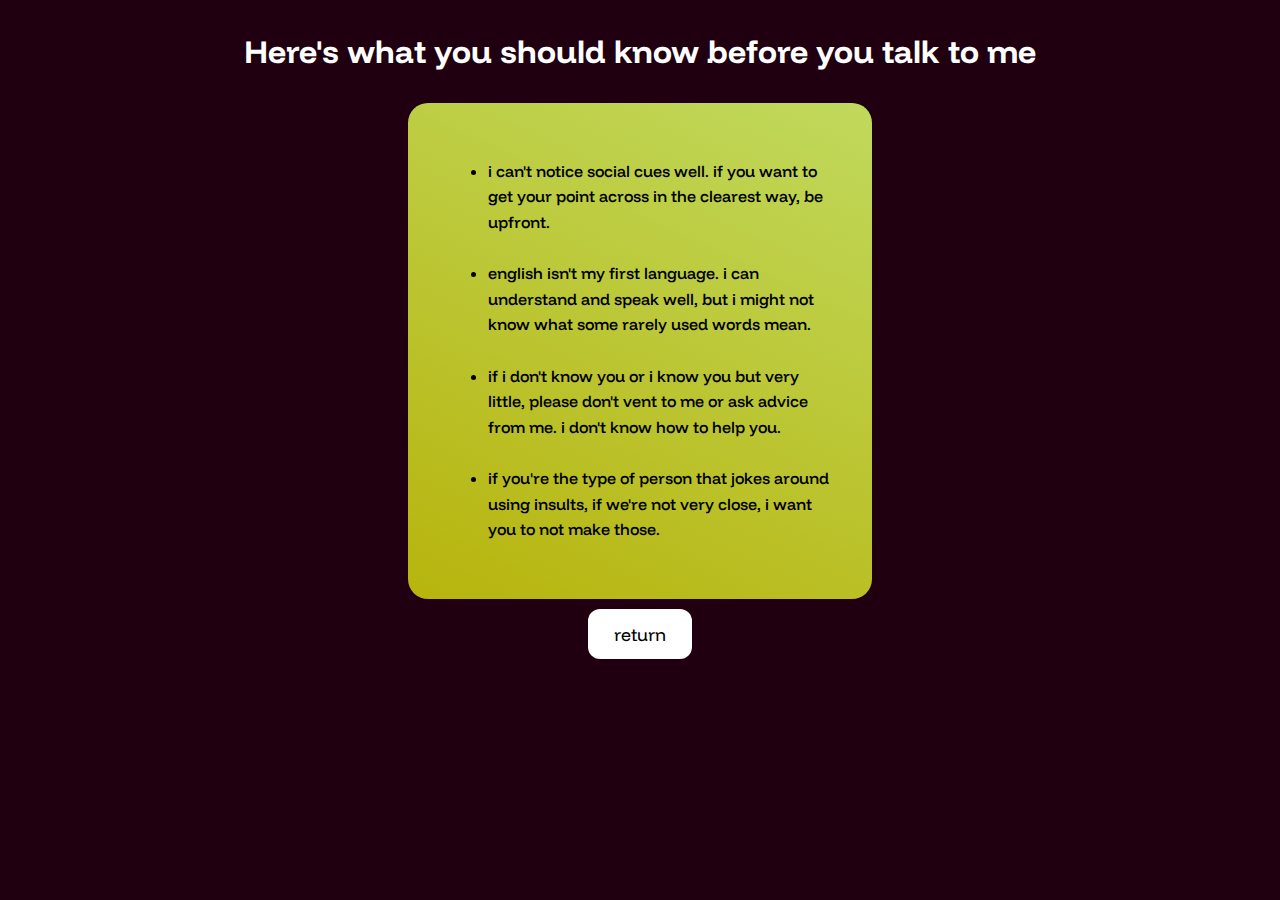
<file: about-me-v2/byi.html>
<!DOCTYPE html>
<html lang="en">
<head>
    <meta charset="UTF-8">
    <meta name="viewport" content="width=device-width, initial-scale=1.0"> 

    <title>MYSTERIOUS CAVE 2: byi</title>
    <link rel="icon" href="../fav.ico" type="image/x-icon">
    <link rel="stylesheet" href="../style.css">
    
    <style>
        body {
            background: #200010;
            display: flex;
            align-items: center;
            flex-direction: column;
            gap: 10px;
        }

        .list {
            position: relative;
            border-radius: 20px;
            max-width: calc(100% - 70%);
            padding: 40px;
            line-height: 1.6;
            
            color: #FFF;
            
            text-align: left;
        }

        .list::before {
            content: '';
            position: absolute;
            border-radius: 20px;
            inset: 0;
            background: 000010;
            background: linear-gradient(25deg,rgba(200, 200, 12, 1) 0%, rgba(210, 241, 101, 1) 100%);
            opacity: 0.9;
            z-index: -1;
        }
        
        .header h1, .header p {
            text-align: center;
            color: white;
        }
        
        li {
            color: black;
            font-weight: 500;
        }
        
        @media (max-width: 768px) {
            .list { 
                max-width: 80%;
                padding: 30px;
            }
        }
        
    </style>
</head>
<body>
    <div>
        <noscript><h2 style="color: salmon; text-align: center;"> Looks like you have JavaScript disabled 💔 Please enable it if you want the site to work. </h2></noscript>
    </div>
    <div class="header">
        <h1>Here's what you should know before you talk to me</h1>
    </div>
    <div class="list">
        <ul>
            <li>i can't notice social cues well. if you want to get your point across in the clearest way, be upfront.</li>
            <br>
            <li>english isn't my first language. i can understand and speak well, but i might not know what some rarely used words mean.</li>
            <br>
            <li>if i don't know you or i know you but very little, please don't vent to me or ask advice from me. i don't know how to help you. </li>
            <br>
            <li>if you're the type of person that jokes around using insults, if we're not very close, i want you to not make those.</li>
        </ul>
    </div>
    <div>
        <a id="back" href="index.html">return</a>
    </div>
</body>
</html>
</file>
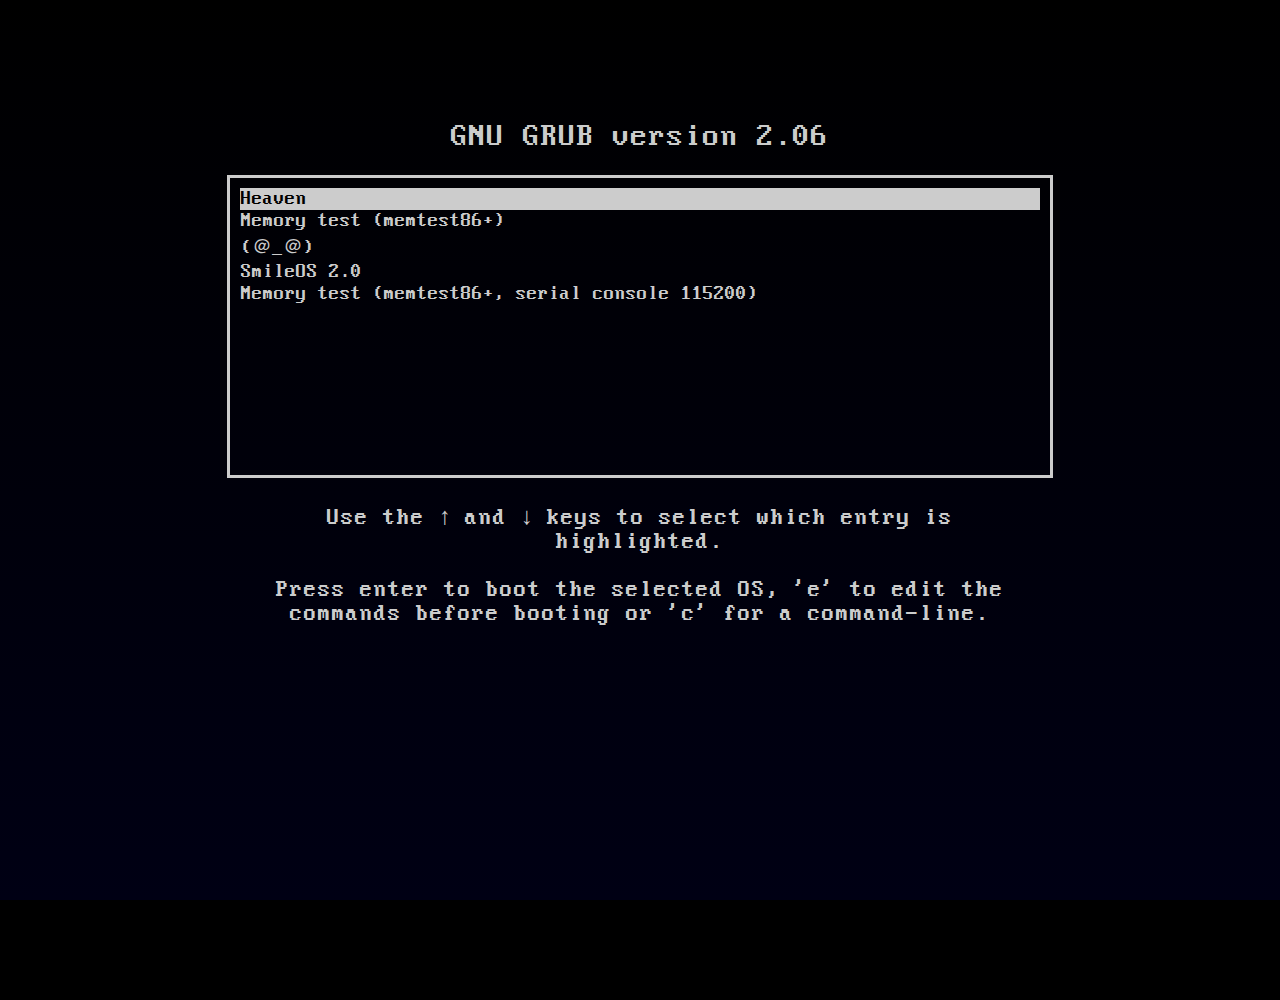
<file: bootloader/grub.html>
<!DOCTYPE html>
<html lang="en">
<head>
    <link rel="icon" href="C:\Users\tadeu\Desktop\gitbas\mystihouse\favicon.ico" type="image/x-icon">
    <meta charset="UTF-8">
    <meta name="viewport" content="width=device-width, initial-scale=1.0">
    <link rel="stylesheet" href="../style.css">
    <title>Sigma World</title>
    <style>
        @font-face { font-family: VGA DOS; src: url('../fonts/VGA.ttf'); } 
        body {
            margin-top: 100px;
            height: 100vh;

            color: #ccc;
            background-color: black;

            display: flex;
            align-items: center;
            flex-direction: column;
            overflow: hidden;

            font-family: VGA DOS, sans-serif;
        }
        
        .bootloader {
            width: 90%;
            max-width: 800px;
            padding: 10px;
            font-size: 20px;

            border: 3px solid #ccc;

            text-align: left;
        }

        .bootloader ul { list-style: none; padding: 0; margin: 0; }
        .bootloader ul li { border: 1px solid transparent; }
        
        .bootloader ul li.active {
            border: 1px solid #ccc;
            background-color: #ccc;
            color: black;
        }

        .help-me-text {
            font-size: 24px;
            max-width: 800px;

            text-align: center;
        }

        .that-underscore-i-hate {
            left: 10px;
            font-size: 32px;
            margin-top: -100px;

            position: absolute;

            animation: flashy 0.3s step-end infinite;
        }

        .help-me-mobile-buttons button {
            padding: 10px 5px;
            font-size: 16px;
            border: 3px solid #ccc;
            border-radius: 0px;
            cursor: pointer;
            background-color: transparent;
            color: #ccc;
            transition: background-color 0.02s, box-shadow 0.02s;
            font-family: VGA DOS, sans-serif;
        }

        #versionText11::after { content: var(--version); }

        @keyframes flashy {
            from, to {
                color: transparent;
            }
            50% {
                color: white;
            }
        }

        @media (max-width: 999px) { .help-me-text { display: none; } .help-me-mobile-buttons { display: block; } }
        @media (min-width: 1000px) { .help-me-text { display: block; } .help-me-mobile-buttons { display: none; } }

    </style>
    <script src="../scripts/scrapeGithubData.js"></script>
</head>
<body>
    <div class="grub-text">
        <h1 style="text-align: center; font-weight: 100;">GNU GRUB  version 2.06</h1>
    </div>
    <div class="bootloader">
        <ul>
            <li class="active" grab-url="../about-me-v2/index.html">Heaven </li>
            <li grab-url="https://www.youtube.com/watch?v=PlkjJqWbGTk">Memory test (memtest86+)</li>
            
            <li grab-url="https://64.media.tumblr.com/2a3c53f4c19fa3c04939533f1c968331/7017e983c6bae104-a9/s1280x1920/ad3144360244cc145c8bcf64ff97ef502cc3b18a.gifv">(＠_＠) </li>
            <li grab-url="https://www.youtube.com/watch?v=DLIBgKc3JtY">SmileOS 2.0</li>
            <li grab-url="https://youtu.be/lMAacN9JuTg?si=oxehnd6tlCtT3-LZ">Memory test (memtest86+, serial console 115200)</li>
            
            <br><br><br><br><br><br><br><br>
        </ul>
    </div>
    <div class="help-me-text">
        <p>Use the ↑ and ↓ keys to select which entry is highlighted.</p>
        <p>Press enter to boot the selected OS, 'e' to edit the commands before booting or 'c' for a command-line.</p>
    </div>
    <div class="help-me-mobile-buttons">
        <br>
        <button em-key="ArrowDown" em-code="ArrowDown">Arrow Down</button>
        <button em-key="Enter" em-code="Enter">Enter</button>
        <button em-key="ArrowUp" em-code="ArrowUp">Arrow Up</button>
    </div>
    <script>
        let currentIndex = 0;
        const options = document.querySelectorAll('.bootloader ul li');

        function updateIndex() {
            options.forEach((option, index) => {
                if(index === currentIndex) {
                    option.classList.add('active');
                } else {
                    option.classList.remove('active');
                }
            });
        }

        document.querySelectorAll('.help-me-mobile-buttons button[em-key]').forEach(button => {
            button.addEventListener('click', function() {
            const key = button.getAttribute('em-key');
            const code = button.getAttribute('em-code');
            const event = new KeyboardEvent('keydown', {
                bubbles: true,
                cancelable: true,
                key: key,
                code: code,
            });

            document.dispatchEvent(event);
            
            button.disabled = true;
            setTimeout(() => {
                button.disabled = false;
            }, 100);
            });
        });

        document.addEventListener('keydown', (event) => {
            switch(event.key) {
                case "Enter":
                    const selectedOption = options[currentIndex];
                    const url = selectedOption.getAttribute('grab-url');

                    if (url) {
                        document.body.innerHTML = '';

                        const fuckingUnderscore = document.createElement('div');

                        fuckingUnderscore.classList.add('that-underscore-i-hate');
                        fuckingUnderscore.textContent = '_';

                        document.body.appendChild(fuckingUnderscore);
                        
                        setTimeout(() => {
                            window.location.href = url;
                        }, 350);
                    }
                    break;
                case 'ArrowUp':
                    currentIndex = (currentIndex > 0) ? currentIndex - 1 : options.length - 1;
                    break;
                case "ArrowDown":
                    currentIndex = (currentIndex < options.length - 1) ? currentIndex + 1 : 0;
                    break;
                case "c":
                    window.location.href = "https://hackertyper.net/";
                    break;
                case "e":
                    no();
                    setTimeout(() => {
                        window.location.reload();
                    }, 3500);
                    break;
            }
            updateIndex();
        });

        function no() {
            const textNodes = [];
            const walker = document.createTreeWalker(document.body, NodeFilter.SHOW_TEXT, null, false);

            let node;

            while (node = walker.nextNode()) {
                textNodes.push(node);
            }

            textNodes.forEach(textNode => {
                textNode.nodeValue = 'No';
            });
        }
    </script>
</body>
</html>
</file>
<file: style.css>
@import url('https://fonts.googleapis.com/css2?family=Averia+Sans+Libre:ital,wght@0,300;0,400;0,700;1,300;1,400;1,700&family=Gantari:ital,wght@0,100..900;1,100..900&family=Jua&display=swap');
@import url("https://cdnjs.cloudflare.com/ajax/libs/font-awesome/6.5.2/css/all.min.css");

@import url('https://fonts.googleapis.com/css2?family=Poppins:ital,wght@0,100;0,200;0,300;0,400;0,500;0,600;0,700;0,800;0,900;1,100;1,200;1,300;1,400;1,500;1,600;1,700;1,800;1,900&display=swap');
@import url('https://fonts.googleapis.com/css2?family=Funnel+Display:wght@300..800&display=swap');


:root {
  --bg-color: linear-gradient(rgba(0, 0, 0, 1) 0%, rgb(0, 0, 20) 100%);
  --text-color: white;
  --text-color-inverted: #000000;
  --element-color: white;
  --element-color-inverted: #000000;
  --name-color: rgb(253, 251, 212);

  --version: "v1.2"
}

.light {
  --bg-color: linear-gradient(rgba(253, 251, 212, 1) 0%, rgb(250, 250, 235) 100%);
  --text-color: #000000;
  --text-color-inverted: #FFFFFF;
  --element-color: #000000;
  --element-color-inverted: #FFFFFF;
  --name-color: rgb(103, 103, 223);
}

html, body {
  height: 100%;
  margin: 0;
  padding: 0;
}

body {
  min-height: 100vh;

  background: var(--bg-color) no-repeat center center fixed;
  background-size: cover;

  position: relative;

  font-family: Funnel Display, sans-serif;
}

.status-bar {
  margin-top: auto;
  
  display: grid;
  grid-template-columns: 1fr auto auto;
  justify-content: center;
  align-items: center;

  width: 100%;
  height: 40px;
  font-size: 16px;
  color: var(--text-color);
  background-color: var(--background-color); 

  transition: color 0.3s;
  user-select: none;
}

#back { 
  border-radius: 12px;
  padding: 12px 24px;

  color: var(--element-color-inverted);
  text-decoration: none;
  background-color: var(--element-color);
  border: 2px solid transparent;

  cursor: crosshair;
  font-size: 1.1rem;

  display: inline-block;
  transition: all 0.5s ease;
  user-select: none;
  -moz-user-select: none;
  -webkit-user-select: none;
}

#back:hover { 
  transform: scale(0.9); 
  background-color: black; 
  color: white; 
  border-color: white; 
}
</file>
